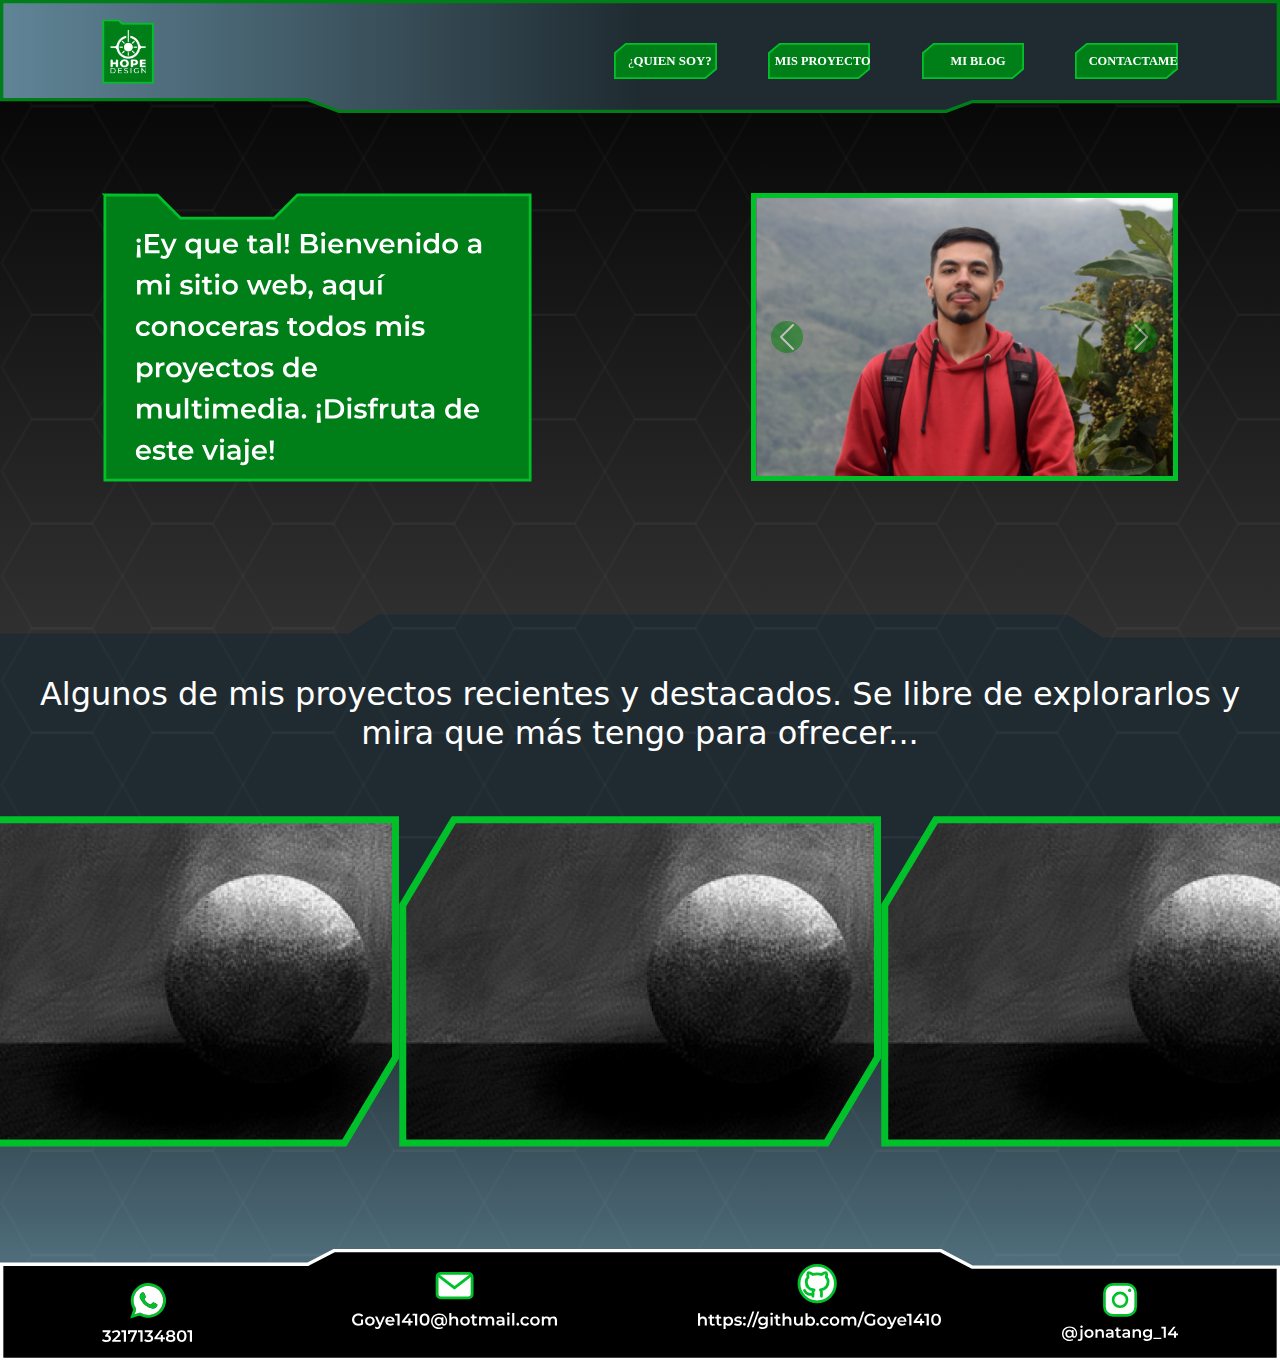
<file: index.html>
<!doctype html>
<html lang="es">
  <head>
    <link
    rel="stylesheet"
    href="https://cdnjs.cloudflare.com/ajax/libs/animate.css/4.1.1/animate.min.css"/>
    <link rel="preconnect" href="https://fonts.googleapis.com">
<link rel="preconnect" href="https://fonts.gstatic.com" crossorigin>
<link href="https://fonts.googleapis.com/css2?family=Montserrat:ital,wght@0,100..900;1,100..900&display=swap" rel="stylesheet">
    <meta charset="utf-8">
    <meta name="viewport" content="width=device-width, initial-scale=1">
    <title>JonatanGomez-Productor-Multimedia</title>
    <link href="https://cdn.jsdelivr.net/npm/bootstrap@5.3.3/dist/css/bootstrap.min.css" rel="stylesheet" integrity="sha384-QWTKZyjpPEjISv5WaRU9OFeRpok6YctnYmDr5pNlyT2bRjXh0JMhjY6hW+ALEwIH" crossorigin="anonymous">
    <link rel="stylesheet" href="estilos.css">
  </head>
  <body>
  <div class="col-12 barraNav">

    <img class="barraNavVCelu" src="Imagenes/SVG/CabezeraCelu.svg" alt="">
   
      <img class="barraNavV" src="Imagenes/SVG/Cabezera.svg" alt="">

   

      <a href="#"><img class="animate__heartBeat barraNavBotonLogo" src="Imagenes/BotonLogo.png" alt=""> </a>
     <a href="#"> <img class="animate__heartBeat barraNavBotonContactame" src="Imagenes/SVG/BotonContactame.svg" alt=""></a>
      <a href="#"> <img class="animate__heartBeat barraNavBotonMiBlog" src="Imagenes/SVG/BotonMiBlog.svg" alt=""> </a>
      <a href="#"><img class="animate__heartBeat barraNavBotonMisProyectos" src="Imagenes/SVG/BotonMisProyectos.svg" alt=""></a>
     <a href="#piedepagina"><img class="animate__heartBeat barraNavBotonQuienSoy" src="Imagenes/SVG/BotonQuienSoy.svg" alt=""> </a>
   
   
     <!-- <div class="menu-container"> -->
      <input type="checkbox" id="menu-toggle" class="menu-toggle">
      <label for="menu-toggle">
          <img class="barraNavBotonMenuHamburguesa" src="Imagenes/SVG/BotonMenuHamburguesa.svg" alt="Menú">
      </label>
      <nav class="menu">
          <ul>
              <li><a href="#"><img class="iconoquiensoy" src="Imagenes/SVG/IconoQuienSoy.svg"></a></li>
              <li><a href="#"><img class="iconomisproyectos" src="Imagenes/SVG/IconoMisProyectos.svg"></a></li>
              <li><a href="#"><img class="iconomiblog" src="Imagenes/SVG/IconoMiBlog.svg"></a></li>
              <li><a href="#"><img class="iconomiblog" src="Imagenes/SVG/IconoContactame.svg"></a></li>
            </ul>
      </nav>
<!--   </div> -->

    </div>  

    <img class="col-12 col-sm-12 col-md-5 col-lg-5 col-xl-5 col-xxl-5 animate__swing TextoBienvenida" alt="" src="Imagenes/SVG/Recurso 4.svg"/>


    <div id="carouselExample" class="col-12 col-sm-12 col-md-4 col-lg-4 col-xl-4 col-xxl-4 carousel slide">
      <div class="carousel-inner">
        <div class="carousel-item active">
          <img src="Imagenes/Carrusel1.png" class="d-block w-100" alt="...">
        </div>
        <div class="carousel-item">
          <img src="Imagenes/Carrusel2.png" class="d-block w-100" alt="...">
        </div>
        <div class="carousel-item">
          <img src="Imagenes/Carrusel3.JPG" class="d-block w-100" alt="...">
        </div>

      </div>
      <button class="carousel-control-prev" type="button" data-bs-target="#carouselExample" data-bs-slide="prev">
        <span class="carousel-control-prev-icon" aria-hidden="true"></span>
        <span class="visually-hidden">Previous</span>
      </button>
      <button class="carousel-control-next" type="button" data-bs-target="#carouselExample" data-bs-slide="next">
        <span class="carousel-control-next-icon" aria-hidden="true"></span>
        <span class="visually-hidden">Next</span>
      </button>
    </div>

    <div class="textos2">
      <a href="#" class="no-underline"><h2 class="text-center">Algunos de mis proyectos recientes y destacados. Se libre de explorarlos y mira que más tengo para ofrecer...</h2></a>
    </div>

<div class="imagenes">
      <img class="animate__pulse imagenHome1" src="Imagenes/ImagenHome1.png" alt="">

      <img class="animate__pulse imagenHome2" src="Imagenes/ImagenHome1.png" alt="">

      <img class="animate__pulse imagenHome3" src="Imagenes/ImagenHome1.png" alt="">

    </div>
<footer>
    <div class="footer" id="piedepagina">

      <img class="piedepaginaCelu" src="Imagenes/SVG/FooterCelu.svg" alt="">
    <img class="piedepagina" src="Imagenes/SVG/Footer.svg" alt="">

    <a href="https://wa.link/3exvsa" target="_blank"><img class="botonFooterWhatsappCelu" src="Imagenes/SVG/BotonWhatsappCelu.svg" alt=""></a>
    <a href="https://wa.link/3exvsa" target="_blank"><img class="botonFooterWhatsapp" src="Imagenes/SVG/BotonWhatsapp.svg" alt=""></a>

    <a href="https://outlook.live.com/mail/0/?cobrandid=ab0455a0-8d03-46b9-b18b-df2f57b9e44c" target="_blank"><img class="col-10 botonFooterCorreoCelu" src="Imagenes/SVG/BotonCorreoCelu.svg" alt=""></a>
    <a href="https://outlook.live.com/mail/0/?cobrandid=ab0455a0-8d03-46b9-b18b-df2f57b9e44c" target="_blank"><img class="col-10 botonFooterCorreo" src="Imagenes/SVG/BotonCorreo.svg" alt=""></a>

    <a href="https://github.com/Goye1410" target="_blank"> <img class="botonFooterGitHubCelu" src="Imagenes/SVG/BotonGitHubCelu.svg" alt=""></a>
    <a href="https://github.com/Goye1410" target="_blank"> <img class="botonFooterGitHub" src="Imagenes/SVG/BotonGitHub.svg" alt=""></a>

    <a href="https://www.instagram.com/jonatang_14/?hl=es-la" target="_blank"> <img class="botonFooterInstagramCelu" src="Imagenes/SVG/BotonInstagramCelu.svg" alt=""></a>
    <a href="https://www.instagram.com/jonatang_14/?hl=es-la" target="_blank"> <img class="botonFooterInstagram" src="Imagenes/SVG/BotonInstagram.svg" alt=""></a>
    </div>
    <script src="https://cdn.jsdelivr.net/npm/bootstrap@5.3.3/dist/js/bootstrap.bundle.min.js" integrity="sha384-YvpcrYf0tY3lHB60NNkmXc5s9fDVZLESaAA55NDzOxhy9GkcIdslK1eN7N6jIeHz" crossorigin="anonymous"></script>
  </footer>
  </body>
</html>
</file>
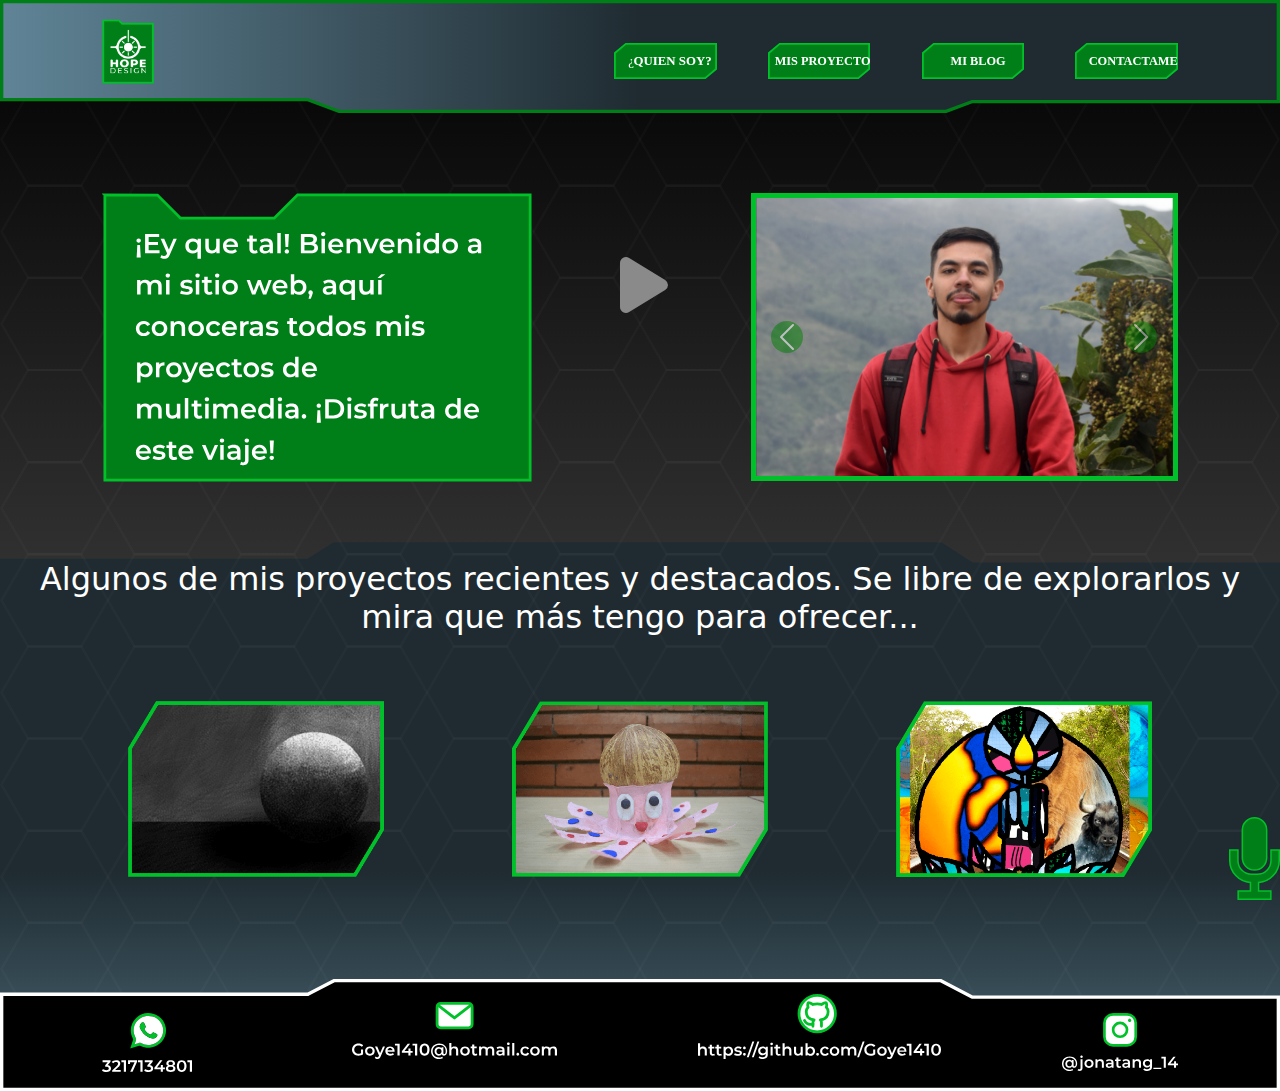
<file: Portafolio-Jonatan-Gomez-main/index.html>
<!doctype html>
<html lang="es">
  <head>
    <link rel="shortcut icon" href="Imagenes/SVG/Logopestaña.svg" />
    <link
    rel="stylesheet"
    href="https://cdnjs.cloudflare.com/ajax/libs/animate.css/4.1.1/animate.min.css"/>
    <link rel="preconnect" href="https://fonts.googleapis.com">
<link rel="preconnect" href="https://fonts.gstatic.com" crossorigin>
<link href="https://fonts.googleapis.com/css2?family=Montserrat:ital,wght@0,100..900;1,100..900&display=swap" rel="stylesheet">
    <meta charset="utf-8">
    <meta name="viewport" content="width=device-width, initial-scale=1">
    <title>JonatanGomez-Productor-Multimedia</title>
    <link href="https://cdn.jsdelivr.net/npm/bootstrap@5.3.3/dist/css/bootstrap.min.css" rel="stylesheet" integrity="sha384-QWTKZyjpPEjISv5WaRU9OFeRpok6YctnYmDr5pNlyT2bRjXh0JMhjY6hW+ALEwIH" crossorigin="anonymous">
    <link rel="stylesheet" href="estilos.css">  
    <link rel="stylesheet" href="https://cdnjs.cloudflare.com/ajax/libs/font-awesome/6.0.0-beta3/css/all.min.css"> 
  </head>
  <body>
  <div class="col-12 barraNav">

    <img class="barraNavVCelu" src="Imagenes/SVG/CabezeraCelu.svg" alt="">
   
      <img class="barraNavV" src="Imagenes/SVG/Cabezera.svg" alt="">

   

      <a href="#"><img class="animate__heartBeat barraNavBotonLogo" src="Imagenes/BotonLogo.png" alt=""> </a>
     <a href="contactame.html"> <img class="animate__heartBeat barraNavBotonContactame" src="Imagenes/SVG/BotonContactame.svg" alt=""></a>
      <a href="miblog.html"> <img class="animate__heartBeat barraNavBotonMiBlog" src="Imagenes/SVG/BotonMiBlog.svg" alt=""> </a>
      <a href="misproyectos.html"><img class="animate__heartBeat barraNavBotonMisProyectos" src="Imagenes/SVG/BotonMisProyectos.svg" alt=""></a>
     <a href="quiensoy.html"><img class="animate__heartBeat barraNavBotonQuienSoy" src="Imagenes/SVG/BotonQuienSoy.svg" alt=""> </a>
   
   
  
      <input type="checkbox" id="menu-toggle" class="menu-toggle">
      <label for="menu-toggle">
          <img class="barraNavBotonMenuHamburguesa" src="Imagenes/SVG/BotonMenuHamburguesa.svg" alt="Menú">
      </label>
      <nav class="menu">
          <ul>
              <li><a href="quiensoy.html"><img class="iconoquiensoy" src="Imagenes/SVG/IconoQuienSoy.svg"></a></li>
              <li><a href="misproyectos.html"><img class="iconomisproyectos" src="Imagenes/SVG/IconoMisProyectos.svg"></a></li>
              <li><a href="miblog.html"><img class="iconomiblog" src="Imagenes/SVG/IconoMiBlog.svg"></a></li>
              <li><a href="contactame.html"><img class="iconocontactame" src="Imagenes/SVG/IconoContactame.svg"></a></li>
            </ul>
      </nav>



    </div>  
    <img class="col-12 col-sm-5 col-md-5 col-lg-5 col-xl-5 col-xxl-5 animate__swing TextoBienvenida" alt="" src="Imagenes/SVG/Recurso 4.svg"/>

    
    <div class="audiocel">
      <i id="iconreproducircel" onclick="toggleAudiocel()" class="fas fa-play icon"></i>
      <i id="iconreiniciarcel" onclick="reiniciarAudiocel()" class="fas fa-redo icon" style="display: none;"></i>
    </div>

    <div id="carouselExample" class="col-12 col-sm-4 col-md-4 col-lg-4 col-xl-4 col-xxl-4 carousel slide">
      <div class="carousel-inner">
        <div class="carousel-item active">
          <img src="Imagenes/Carrusel1.png" class="d-block w-100" alt="...">
        </div>
        <div class="carousel-item">
          <img src="Imagenes/Carrusel2.png" class="d-block w-100" alt="...">
        </div>
        <div class="carousel-item">
          <img src="Imagenes/Carrusel3.JPG" class="d-block w-100" alt="...">
        </div>

      </div>
      <button class="carousel-control-prev" type="button" data-bs-target="#carouselExample" data-bs-slide="prev">
        <span class="carousel-control-prev-icon" aria-hidden="true"></span>
        <span class="visually-hidden">Previous</span>
      </button>
      <button class="carousel-control-next" type="button" data-bs-target="#carouselExample" data-bs-slide="next">
        <span class="carousel-control-next-icon" aria-hidden="true"></span>
        <span class="visually-hidden">Next</span>
      </button>
    </div>


    <div class="audio">
      <i id="iconreproducir" onclick="toggleAudio()" class="fas fa-play icon"></i>
      <i id="iconreiniciar" onclick="reiniciarAudio()" class="fas fa-redo icon" style="display: none;"></i>
    </div>
    <audio id="audioElement" src="Imagenes/WhatsApp Audio 2024-08-05 at 3.56.29 PM.mpeg"></audio>
    <audio id="audioElementcel" src="Imagenes/WhatsApp Audio 2024-08-05 at 3.56.29 PM.mpeg"></audio>
    


    <div class="textos2">
      <a href="#" class="no-underline"><h2 class="text-center">Algunos de mis proyectos recientes y destacados. Se libre de explorarlos y mira que más tengo para ofrecer...</h2></a>
    </div>

<div class="imagenes">
  <img id="openModal1" class="animate__pulse imagenHome" src="Imagenes/ImagenHome1.png" alt="">
  <img id="openModal2" class="animate__pulse imagenHome" src="Imagenes/ImagenHome2.png" alt="">
  <img id="openModal3" class="animate__pulse imagenHome" src="Imagenes/ImagenHome3.png" alt="">
  <!-- Agrega más imágenes según sea necesario -->

  <div id="myModal1" class="modal">
      <div class="modal-content">
          <span class="close" data-modal="1">&times;</span>
          <div id="carouselExample1" class="carousel slide">
              <div class="carousel-inner">
                <div class="carousel-item active">
                  <img src="Imagenes/GaleriaCarrusel1.png" class="d-block w-100" alt="...">
                </div>
                <div class="carousel-item">
                  <img src="Imagenes/GaleriaCarrusel2.JPG" class="d-block w-100" alt="...">
                </div>
                <div class="carousel-item">
                  <img src="Imagenes/GaleriaCarrusel3.png" class="d-block w-100" alt="...">
                </div>
              </div>
            </div> 
              <button class="carousel-control-prev" type="button" data-bs-target="#carouselExample1" data-bs-slide="prev">
                <span class="carousel-control-prev-icon" aria-hidden="true"></span>
                <span class="visually-hidden">Previous</span>
              </button>
              <button class="carousel-control-next" type="button" data-bs-target="#carouselExample1" data-bs-slide="next">
                <span class="carousel-control-next-icon" aria-hidden="true"></span>
                <span class="visually-hidden">Next</span>
              </button>
            </div>
      </div>


  <div id="myModal2" class="modal">
      <div class="modal-content">
          <span class="close" data-modal="2">&times;</span>
          <div id="carouselExample2" class="carousel slide">
              <div class="carousel-inner">
                <div class="carousel-item active">
                  <img src="Imagenes/GaleriaCarrusel2.JPG" class="d-block w-100" alt="...">
                </div>
                <div class="carousel-item">
                  <img src="Imagenes/GaleriaCarrusel3.png" class="d-block w-100" alt="...">
                </div>
                <div class="carousel-item">
                  <img src="Imagenes/GaleriaCarrusel1.png" class="d-block w-100" alt="...">
                </div>
              </div>
            </div>
              <button class="carousel-control-prev" type="button" data-bs-target="#carouselExample2" data-bs-slide="prev">
                <span class="carousel-control-prev-icon" aria-hidden="true"></span>
                <span class="visually-hidden">Previous</span>
              </button>
              <button class="carousel-control-next" type="button" data-bs-target="#carouselExample2" data-bs-slide="next">
                <span class="carousel-control-next-icon" aria-hidden="true"></span>
                <span class="visually-hidden">Next</span>
              </button>
            </div>
      </div>


  <div id="myModal3" class="modal">
      <div class="modal-content">
          <span class="close" data-modal="3">&times;</span>
          <div id="carouselExample3" class="carousel slide">
              <div class="carousel-inner">
                <div class="carousel-item active">
                  <img src="Imagenes/GaleriaCarrusel3.png" class="d-block w-100" alt="...">
                </div>
                <div class="carousel-item">
                  <img src="Imagenes/GaleriaCarrusel1.png" class="d-block w-100" alt="...">
                </div>
                <div class="carousel-item">
                  <img src="Imagenes/GaleriaCarrusel2.JPG" class="d-block w-100" alt="...">
                </div>
              </div>
            </div>
              <button class="carousel-control-prev" type="button" data-bs-target="#carouselExample3" data-bs-slide="prev">
                <span class="carousel-control-prev-icon" aria-hidden="true"></span>
                <span class="visually-hidden">Previous</span>
              </button>
              <button class="carousel-control-next" type="button" data-bs-target="#carouselExample3" data-bs-slide="next">
                <span class="carousel-control-next-icon" aria-hidden="true"></span>
                <span class="visually-hidden">Next</span>
              </button>
            </div>
      </div>
</div>

     
<!-- <div class="controlvoz">
<h1>Control de Voz para Abrir Páginas</h1>
</div> -->
<!-- <button id="start-recognition" class="botonvoz">Iniciar Reconocimiento de Voz</button> -->
<div class="botonvoz">
<img id="start-recognition" class="botonvozverde" src="Imagenes/SVG/iconomicrofono_1.svg" alt="">
</div>
<!-- <div class="mensaje">
<p id="status">Di un comando para abrir una página.</p>
</div> -->




<footer>
    <div class="footer" id="piedepagina">

      <img class="piedepaginaCelu" src="Imagenes/SVG/FooterCelu.svg" alt="">
    <img class="piedepagina" src="Imagenes/SVG/Footer.svg" alt="">

    <a href="https://wa.link/3exvsa" target="_blank"><img class="animate__heartBeat botonFooterWhatsappCelu" src="Imagenes/SVG/BotonWhatsappCelu.svg" alt=""></a>
    <a href="https://wa.link/3exvsa" target="_blank"><img class="animate__heartBeat botonFooterWhatsapp" src="Imagenes/SVG/BotonWhatsapp.svg" alt=""></a>

    <a href="https://outlook.live.com/mail/0/?cobrandid=ab0455a0-8d03-46b9-b18b-df2f57b9e44c" target="_blank"><img class="col-10 animate__heartBeat botonFooterCorreoCelu" src="Imagenes/SVG/BotonCorreoCelu.svg" alt=""></a>
    <a href="https://outlook.live.com/mail/0/?cobrandid=ab0455a0-8d03-46b9-b18b-df2f57b9e44c" target="_blank"><img class="col-10 animate__heartBeat botonFooterCorreo" src="Imagenes/SVG/BotonCorreo.svg" alt=""></a>

    <a href="https://github.com/Goye1410" target="_blank"> <img class="animate__heartBeat botonFooterGitHubCelu" src="Imagenes/SVG/BotonGitHubCelu.svg" alt=""></a>
    <a href="https://github.com/Goye1410" target="_blank"> <img class="animate__heartBeat botonFooterGitHub" src="Imagenes/SVG/BotonGitHub.svg" alt=""></a>

    <a href="https://www.instagram.com/jonatang_14/?hl=es-la" target="_blank"> <img class="animate__heartBeat botonFooterInstagramCelu" src="Imagenes/SVG/BotonInstagramCelu.svg" alt=""></a>
    <a href="https://www.instagram.com/jonatang_14/?hl=es-la" target="_blank"> <img class="animate__heartBeat botonFooterInstagram" src="Imagenes/SVG/BotonInstagram.svg" alt=""></a>
    </div>
    <script src="https://cdn.jsdelivr.net/npm/bootstrap@5.3.3/dist/js/bootstrap.bundle.min.js" integrity="sha384-YvpcrYf0tY3lHB60NNkmXc5s9fDVZLESaAA55NDzOxhy9GkcIdslK1eN7N6jIeHz" crossorigin="anonymous"></script>
  </footer>
 
  </body>
</html>


<script>

/*   comandos de voz */

  document.getElementById('start-recognition').addEventListener('click', () => {
const recognition = new (window.SpeechRecognition || window.webkitSpeechRecognition)();
recognition.lang = 'es-ES';
recognition.interimResults = false;
recognition.maxAlternatives = 1;

recognition.onresult = (event) => {
  const command = event.results[0][0].transcript.toLowerCase();
  const status = document.getElementById('status');

  if (command.includes('soy')) {
    window.location.href = 'quiensoy.html';
    status.textContent = 'Abriendo quien soy';
} else if (command.includes('proyectos')) {
    window.location.href = 'misproyectos.html';
    status.textContent = 'Abriendo mis proyectos';
} 
else if (command.includes('blog')) {
    window.location.href = 'miblog.html';
    status.textContent = 'Abriendo mi blog';
} 
else if (command.includes('contactame')) {
    window.location.href = 'contactame.html';
    status.textContent = 'Abriendo contactame';
} 
else if (command.includes('contactar')) {
    window.location.href = 'contactame.html';
    status.textContent = 'Abriendo contactame';
} 
else if (command.includes('contacto')) {
    window.location.href = 'contactame.html';
    status.textContent = 'Abriendo contactame';
} 
else {
    status.textContent = 'Comando no reconocido';
}

};

recognition.onerror = (event) => {
  console.error('Error en el reconocimiento de voz:', event.error);
};

recognition.start();
});


/* audio */


let isAudioPlayed = false;

function toggleAudio() {
  const audio = document.getElementById('audioElement');
  const iconReproducir = document.getElementById('iconreproducir');
  const iconReiniciar = document.getElementById('iconreiniciar');
  
  if (audio.paused) {
      audio.play();
      iconReproducir.classList.remove('fa-play');
      iconReproducir.classList.add('fa-pause');

      // Mostrar el icono de reinicio si el audio se reproduce por primera vez
      if (!isAudioPlayed) {
          iconReiniciar.style.display = 'inline-block';
          isAudioPlayed = true;
      }
  } else {
      audio.pause();
      iconReproducir.classList.remove('fa-pause');
      iconReproducir.classList.add('fa-play');
  }
}

function reiniciarAudio() {
  const audio = document.getElementById('audioElement');
  const iconReproducir = document.getElementById('iconreproducir');

  audio.currentTime = 0; // Reinicia el audio desde el principio
  audio.play(); // Reproduce el audio automáticamente después de reiniciarlo
  iconReproducir.classList.remove('fa-play');
  iconReproducir.classList.add('fa-pause');
}


let isAudioPlayedCel = false;

function toggleAudiocel() {
  const audioCel = document.getElementById('audioElementcel');
  const iconReproducirCel = document.getElementById('iconreproducircel');
  const iconReiniciarCel = document.getElementById('iconreiniciarcel');
  
  if (audioCel.paused) {
      audioCel.play();
      iconReproducirCel.classList.remove('fa-play');
      iconReproducirCel.classList.add('fa-pause');

      // Mostrar el icono de reinicio si el audio se reproduce por primera vez
      if (!isAudioPlayedCel) {
          iconReiniciarCel.style.display = 'inline-block';
          isAudioPlayedCel = true;
      }
  } else {
      audioCel.pause();
      iconReproducirCel.classList.remove('fa-pause');
      iconReproducirCel.classList.add('fa-play');
  }
}

function reiniciarAudiocel() {
  const audioCel = document.getElementById('audioElementcel');
  const iconReproducirCel = document.getElementById('iconreproducircel');

  audioCel.currentTime = 0; // Reinicia el audio desde el principio
  audioCel.play(); // Reproduce el audio automáticamente después de reiniciarlo
  iconReproducirCel.classList.remove('fa-play');
  iconReproducirCel.classList.add('fa-pause');
}


/* modales */

function setupModals() {
        const modals = document.querySelectorAll('.modal');
        const openButtons = document.querySelectorAll('.imagenHome');
        const closeButtons = document.querySelectorAll('.close');

        openButtons.forEach((btn, index) => {
            btn.addEventListener('click', () => {
                modals[index].style.display = 'flex';
            });
        });

        closeButtons.forEach((btn, index) => {
            btn.addEventListener('click', () => {
                modals[index].style.display = 'none';
            });
        });

        window.addEventListener('click', (event) => {
            modals.forEach((modal) => {
                if (event.target == modal) {
                    modal.style.display = 'none';
                }
            });
        });
    }

    setupModals();



</script>
</file>
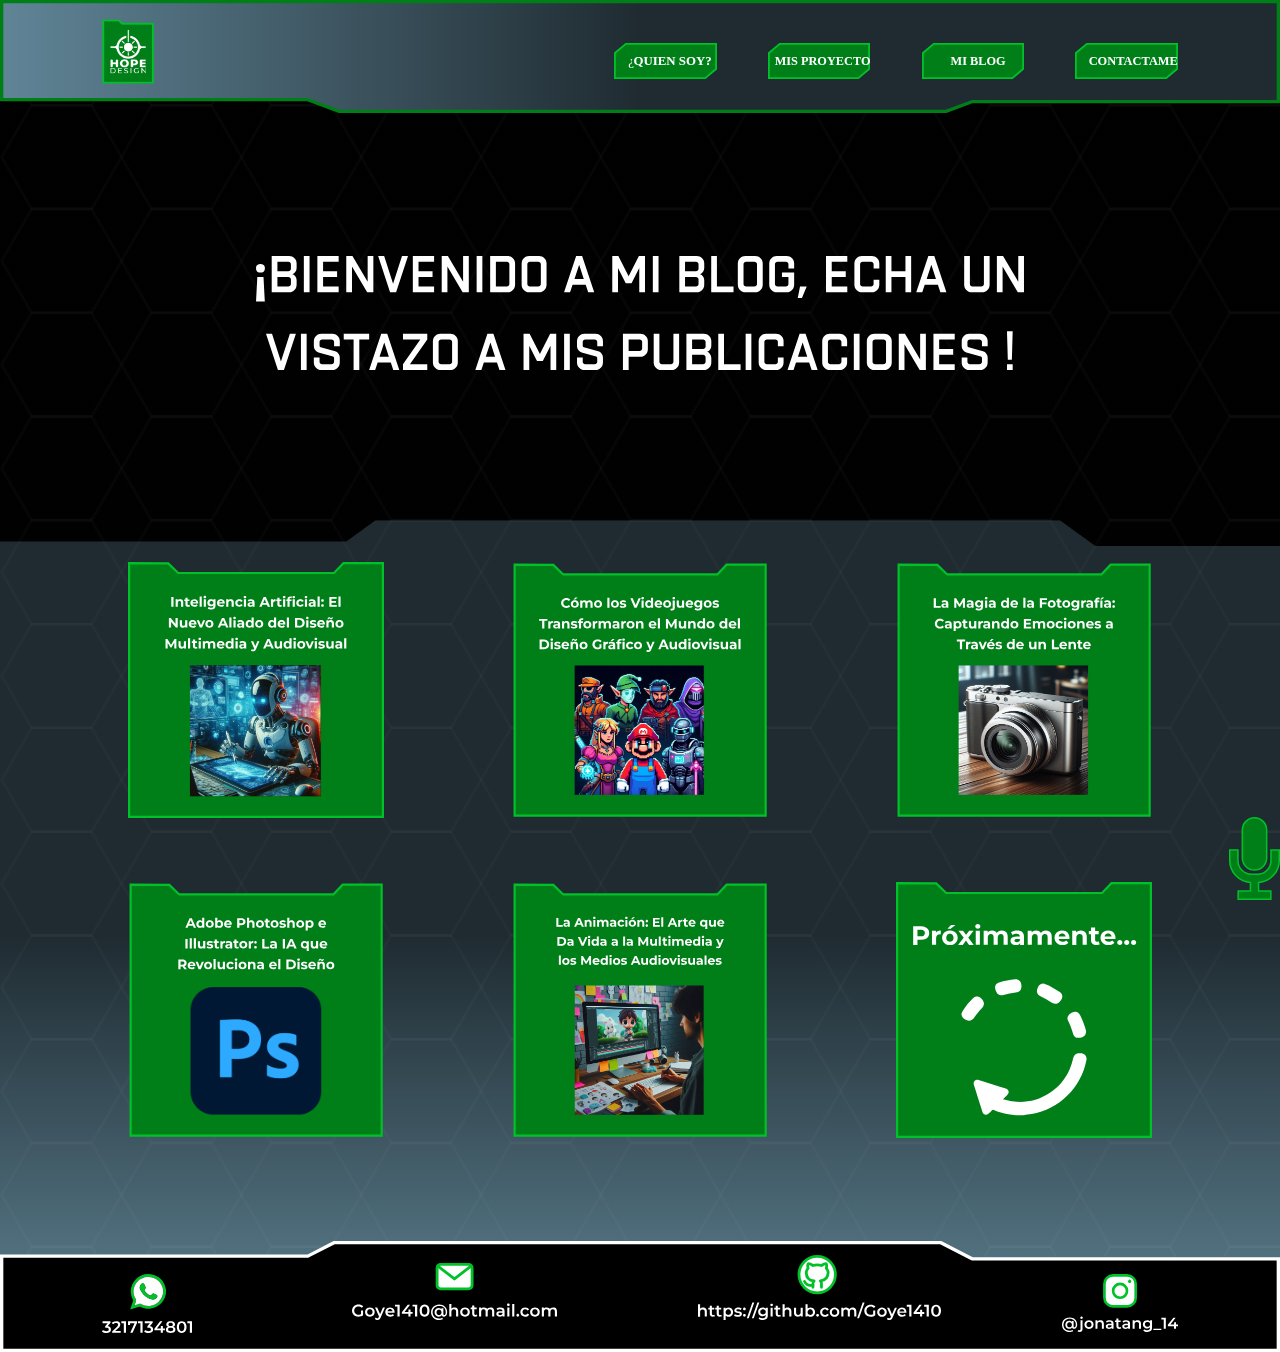
<file: miblog.html>
<!doctype html>
<html lang="es">
  <head>
    <link rel="shortcut icon" href="Imagenes/SVG/Logopestaña.svg" />
    <link
    rel="stylesheet"
    href="https://cdnjs.cloudflare.com/ajax/libs/animate.css/4.1.1/animate.min.css"/>
    <link rel="preconnect" href="https://fonts.googleapis.com">
<link rel="preconnect" href="https://fonts.gstatic.com" crossorigin>
<link href="https://fonts.googleapis.com/css2?family=Montserrat:ital,wght@0,100..900;1,100..900&display=swap" rel="stylesheet">
    <meta charset="utf-8">
    <meta name="viewport" content="width=device-width, initial-scale=1">
    <title>Mi Blog</title>
    <link href="https://cdn.jsdelivr.net/npm/bootstrap@5.3.3/dist/css/bootstrap.min.css" rel="stylesheet" integrity="sha384-QWTKZyjpPEjISv5WaRU9OFeRpok6YctnYmDr5pNlyT2bRjXh0JMhjY6hW+ALEwIH" crossorigin="anonymous">
    <link rel="stylesheet" href="estilos.css">    
  </head>
  <body id="fondo2">
    <div class="col-12 barraNav">

        <img class="barraNavVCelu" src="Imagenes/SVG/CabezeraCelu.svg" alt="">
       
          <img class="barraNavV" src="Imagenes/SVG/Cabezera.svg" alt="">
    
       
    
          <a href="index.html"><img class="animate__heartBeat barraNavBotonLogo" src="Imagenes/BotonLogo.png" alt=""> </a>
    
         <a href="contactame.html"> <img class="animate__heartBeat barraNavBotonContactame" src="Imagenes/SVG/BotonContactame.svg" alt=""></a>
          <a href="#"> <img class="animate__heartBeat barraNavBotonMiBlog" src="Imagenes/SVG/BotonMiBlog.svg" alt=""> </a>
          <a href="misproyectos.html"><img class="animate__heartBeat barraNavBotonMisProyectos" src="Imagenes/SVG/BotonMisProyectos.svg" alt=""></a>
          <a href="quiensoy.html"><img class="animate__heartBeat barraNavBotonQuienSoy" src="Imagenes/SVG/BotonQuienSoy.svg" alt=""> </a>
       
       
    
          <input type="checkbox" id="menu-toggle" class="menu-toggle">
          <label for="menu-toggle">
              <img class="barraNavBotonMenuHamburguesa" src="Imagenes/SVG/BotonMenuHamburguesa.svg" alt="Menú">
          </label>
          <nav class="menu">
              <ul>
                  <li><a href="quiensoy.html"><img class="iconoquiensoy" src="Imagenes/SVG/IconoQuienSoy.svg"></a></li>
                  <li><a href="misproyectos.html"><img class="iconomisproyectos" src="Imagenes/SVG/IconoMisProyectos.svg"></a></li>
                  <li><a href="#"><img class="iconomiblog" src="Imagenes/SVG/IconoMiBlog.svg"></a></li>
                  <li><a href="contactame.html"><img class="iconocontactame" src="Imagenes/SVG/IconoContactame.svg"></a></li>
                </ul>
          </nav>
        </div>  
<div class="tituloconocemitrabajo">
        <img class="col-12 col-sm-12 col-md-12 col-lg-12 col-xl-12 col-xxl-12 bienvenidoblog" alt="" src="Imagenes/SVG/bienvenidoblog.svg"/>
    </div>
<div class="proyectos">
    <div class="imagenesproyectos">
        <img id="openModal1" class="animate__pulse imagenHome" src="Imagenes/SVG/Blog1.svg" alt="">
        <img id="openModal2" class="animate__pulse imagenHome" src="Imagenes/SVG/Blog2.svg" alt="">
        <img id="openModal3" class="animate__pulse imagenHome" src="Imagenes/SVG/Blog3.svg" alt="">
    </div>

    <div class="imagenesproyectos2">
        <img id="openModal4" class="animate__pulse imagenHome" src="Imagenes/SVG/Blog4.svg" alt="">
        <img id="openModal5" class="animate__pulse imagenHome" src="Imagenes/SVG/Blog5.svg" alt="">
        <img id="openModal6" class="animate__pulse imagenHome" src="Imagenes/SVG/Blogproximo.svg" alt="">
    </div>


    <div id="myModal1" class="modal">
        <div class="modal-content">
            <span class="close" data-modal="1">&times;</span>
            <div id="carouselExample11" class="carousel slide">
                <div class="carousel-inner">
                  <div class="carousel-item active">
                    <img src="Imagenes/SVG/Blogcompleto1.svg" class="d-block w-100" alt="...">
                  </div>
                  <div class="carousel-item">
                    <img src="Imagenes/SVG/Blogcompleto2.svg" class="d-block w-100" alt="...">
                  </div>
                  <div class="carousel-item">
                    <img src="Imagenes/SVG/Blogcompleto3.svg" class="d-block w-100" alt="...">
                  </div>
                  <div class="carousel-item">
                    <img src="Imagenes/SVG/Blogcompleto4.svg" class="d-block w-100" alt="...">
                  </div>
                  <div class="carousel-item">
                    <img src="Imagenes/SVG/Blogcompleto5.svg" class="d-block w-100" alt="...">
                  </div>
                </div>
            </div>
                <button class="carousel-control-prev" type="button" data-bs-target="#carouselExample11" data-bs-slide="prev">
                  <span class="carousel-control-prev-icon prev1" aria-hidden="true"></span>
                  <span class="visually-hidden">Previous</span>
                </button>
                <button class="carousel-control-next" type="button" data-bs-target="#carouselExample11" data-bs-slide="next">
                  <span class="carousel-control-next-icon next1" aria-hidden="true"></span>
                  <span class="visually-hidden">Next</span>
                </button>
              </div>
        </div>


    <div id="myModal2" class="modal">
        <div class="modal-content">
            <span class="close" data-modal="2">&times;</span>
            <div id="carouselExample22" class="carousel slide">
                <div class="carousel-inner">
                  <div class="carousel-item active">
                    <img src="Imagenes/SVG/Blogcompleto2.svg" class="d-block w-100" alt="...">
                  </div>
                  <div class="carousel-item">
                    <img src="Imagenes/SVG/Blogcompleto3.svg" class="d-block w-100" alt="...">
                  </div>
                  <div class="carousel-item">
                    <img src="Imagenes/SVG/Blogcompleto4.svg" class="d-block w-100" alt="...">
                  </div>
                  <div class="carousel-item">
                    <img src="Imagenes/SVG/Blogcompleto5.svg" class="d-block w-100" alt="...">
                  </div>
                  <div class="carousel-item">
                    <img src="Imagenes/SVG/Blogcompleto1.svg" class="d-block w-100" alt="...">
                  </div>
                </div>
            </div>
                <button class="carousel-control-prev" type="button" data-bs-target="#carouselExample22" data-bs-slide="prev">
                  <span class="carousel-control-prev-icon prev1" aria-hidden="true"></span>
                  <span class="visually-hidden">Previous</span>
                </button>
                <button class="carousel-control-next" type="button" data-bs-target="#carouselExample22" data-bs-slide="next">
                  <span class="carousel-control-next-icon next1" aria-hidden="true"></span>
                  <span class="visually-hidden">Next</span>
                </button>
              </div>
        </div>


    <div id="myModal3" class="modal">
        <div class="modal-content">
            <span class="close" data-modal="3">&times;</span>
            <div id="carouselExample33" class="carousel slide">
                <div class="carousel-inner">
                 
                  <div class="carousel-item active">
                    <img src="Imagenes/SVG/Blogcompleto3.svg" class="d-block w-100" alt="...">
                  </div>
                  <div class="carousel-item">
                    <img src="Imagenes/SVG/Blogcompleto4.svg" class="d-block w-100" alt="...">
                  </div>
                  <div class="carousel-item">
                    <img src="Imagenes/SVG/Blogcompleto5.svg" class="d-block w-100" alt="...">
                  </div>
                  <div class="carousel-item">
                    <img src="Imagenes/SVG/Blogcompleto1.svg" class="d-block w-100" alt="...">
                  </div>
                  <div class="carousel-item">
                    <img src="Imagenes/SVG/Blogcompleto2.svg" class="d-block w-100" alt="...">
                  </div>
                </div>
                </div>
                <button class="carousel-control-prev" type="button" data-bs-target="#carouselExample33" data-bs-slide="prev">
                  <span class="carousel-control-prev-icon prev1" aria-hidden="true"></span>
                  <span class="visually-hidden">Previous</span>
                </button>
                <button class="carousel-control-next" type="button" data-bs-target="#carouselExample33" data-bs-slide="next">
                  <span class="carousel-control-next-icon next1" aria-hidden="true"></span>
                  <span class="visually-hidden">Next</span>
                </button>
              </div>
        </div>
    </div>

    <div id="myModal4" class="modal">
        <div class="modal-content">
            <span class="close" data-modal="4">&times;</span>
            <div id="carouselExample44" class="carousel slide">
                <div class="carousel-inner">
                 
                  <div class="carousel-item active">
                    <img src="Imagenes/SVG/Blogcompleto4.svg" class="d-block w-100" alt="...">
                  </div>
                  <div class="carousel-item">
                    <img src="Imagenes/SVG/Blogcompleto5.svg" class="d-block w-100" alt="...">
                  </div>
                  <div class="carousel-item">
                    <img src="Imagenes/SVG/Blogcompleto1.svg" class="d-block w-100" alt="...">
                  </div>
                  <div class="carousel-item">
                    <img src="Imagenes/SVG/Blogcompleto2.svg" class="d-block w-100" alt="...">
                  </div>
                  <div class="carousel-item">
                    <img src="Imagenes/SVG/Blogcompleto3.svg" class="d-block w-100" alt="...">
                  </div>
                </div>
                </div>
                <button class="carousel-control-prev" type="button" data-bs-target="#carouselExample44" data-bs-slide="prev">
                  <span class="carousel-control-prev-icon prev1" aria-hidden="true"></span>
                  <span class="visually-hidden">Previous</span>
                </button>
                <button class="carousel-control-next" type="button" data-bs-target="#carouselExample44" data-bs-slide="next">
                  <span class="carousel-control-next-icon next1" aria-hidden="true"></span>
                  <span class="visually-hidden">Next</span>
                </button>
              </div>
        </div>

        <div id="myModal5" class="modal">
            <div class="modal-content">
                <span class="close" data-modal="5">&times;</span>
                <div id="carouselExample55" class="carousel slide">
                    <div class="carousel-inner">
                      <div class="carousel-item active">
                        <img src="Imagenes/SVG/Blogcompleto5.svg" class="d-block w-100" alt="...">
                      </div>
                      <div class="carousel-item">
                        <img src="Imagenes/SVG/Blogcompleto1.svg" class="d-block w-100" alt="...">
                      </div>
                      <div class="carousel-item">
                        <img src="Imagenes/SVG/Blogcompleto2.svg" class="d-block w-100" alt="...">
                      </div>
                      <div class="carousel-item">
                        <img src="Imagenes/SVG/Blogcompleto3.svg" class="d-block w-100" alt="...">
                      </div>
                      <div class="carousel-item">
                        <img src="Imagenes/SVG/Blogcompleto4.svg" class="d-block w-100" alt="...">
                      </div>
                    </div>
                    </div>
                    <button class="carousel-control-prev" type="button" data-bs-target="#carouselExample55" data-bs-slide="prev">
                      <span class="carousel-control-prev-icon prev1" aria-hidden="true"></span>
                      <span class="visually-hidden">Previous</span>
                    </button>
                    <button class="carousel-control-next" type="button" data-bs-target="#carouselExample55" data-bs-slide="next">
                      <span class="carousel-control-next-icon next1" aria-hidden="true"></span>
                      <span class="visually-hidden">Next</span>
                    </button>
                  </div>
            </div>
    </div>

    <script>
        function setupModals() {
            const modals = document.querySelectorAll('.modal');
            const openButtons = document.querySelectorAll('.imagenHome');
            const closeButtons = document.querySelectorAll('.close');
    
            openButtons.forEach((btn, index) => {
                btn.addEventListener('click', () => {
                    modals[index].style.display = 'flex';
                });
            });
    
            closeButtons.forEach((btn, index) => {
                btn.addEventListener('click', () => {
                    modals[index].style.display = 'none';
                });
            });
    
            window.addEventListener('click', (event) => {
                modals.forEach((modal) => {
                    if (event.target == modal) {
                        modal.style.display = 'none';
                    }
                });
            });
        }
    
        setupModals();
      </script>
</div>
<footer>
    <div class="footer" id="piedepagina">

      <img class="piedepaginaCelu" src="Imagenes/SVG/FooterCelu.svg" alt="">
    <img class="piedepagina" src="Imagenes/SVG/Footer.svg" alt="">

    <a href="https://wa.link/3exvsa" target="_blank"><img class="animate__heartBeat botonFooterWhatsappCelu" src="Imagenes/SVG/BotonWhatsappCelu.svg" alt=""></a>
    <a href="https://wa.link/3exvsa" target="_blank"><img class="animate__heartBeat botonFooterWhatsapp" src="Imagenes/SVG/BotonWhatsapp.svg" alt=""></a>

    <a href="https://outlook.live.com/mail/0/?cobrandid=ab0455a0-8d03-46b9-b18b-df2f57b9e44c" target="_blank"><img class="col-10 animate__heartBeat botonFooterCorreoCelu" src="Imagenes/SVG/BotonCorreoCelu.svg" alt=""></a>
    <a href="https://outlook.live.com/mail/0/?cobrandid=ab0455a0-8d03-46b9-b18b-df2f57b9e44c" target="_blank"><img class="col-10 animate__heartBeat botonFooterCorreo" src="Imagenes/SVG/BotonCorreo.svg" alt=""></a>

    <a href="https://github.com/Goye1410" target="_blank"> <img class="animate__heartBeat botonFooterGitHubCelu" src="Imagenes/SVG/BotonGitHubCelu.svg" alt=""></a>
    <a href="https://github.com/Goye1410" target="_blank"> <img class="animate__heartBeat botonFooterGitHub" src="Imagenes/SVG/BotonGitHub.svg" alt=""></a>

    <a href="https://www.instagram.com/jonatang_14/?hl=es-la" target="_blank"> <img class="animate__heartBeat botonFooterInstagramCelu" src="Imagenes/SVG/BotonInstagramCelu.svg" alt=""></a>
    <a href="https://www.instagram.com/jonatang_14/?hl=es-la" target="_blank"> <img class="animate__heartBeat botonFooterInstagram" src="Imagenes/SVG/BotonInstagram.svg" alt=""></a>
    </div>
    <script src="https://cdn.jsdelivr.net/npm/bootstrap@5.3.3/dist/js/bootstrap.bundle.min.js" integrity="sha384-YvpcrYf0tY3lHB60NNkmXc5s9fDVZLESaAA55NDzOxhy9GkcIdslK1eN7N6jIeHz" crossorigin="anonymous"></script>
  </footer>
  <div class="botonvoz">
    <img id="start-recognition" class="botonvozverde" src="Imagenes/SVG/iconomicrofono_1.svg" alt="">
    </div>
  </body>
</html>

<script>
  /*   comandos de voz */
  
    document.getElementById('start-recognition').addEventListener('click', () => {
  const recognition = new (window.SpeechRecognition || window.webkitSpeechRecognition)();
  recognition.lang = 'es-ES';
  recognition.interimResults = false;
  recognition.maxAlternatives = 1;
  
  recognition.onresult = (event) => {
    const command = event.results[0][0].transcript.toLowerCase();
    const status = document.getElementById('status');
  
    if (command.includes('inicio')) {
    window.location.href = 'index.html';
    status.textContent = 'Abriendo inicio';
}
else if (command.includes('home')) {
    window.location.href = 'index.html';
    status.textContent = 'Abriendo home';
} 

else if (command.includes('proyectos')) {
    window.location.href = 'misproyectos.html';
    status.textContent = 'Abriendo proyectos';
} 
else if (command.includes('soy')) {
    window.location.href = 'quiensoy.html';
    status.textContent = 'Abriendo quien soy';
} 
else if (command.includes('contactame')) {
    window.location.href = 'contactame.html';
    status.textContent = 'Abriendo contactame';
} 
else if (command.includes('contactar')) {
    window.location.href = 'contactame.html';
    status.textContent = 'Abriendo contactame';
} 
else if (command.includes('contacto')) {
    window.location.href = 'contactame.html';
    status.textContent = 'Abriendo contactame';
} 
else {
    status.textContent = 'Comando no reconocido';
}
  
  };
  
  recognition.onerror = (event) => {
    console.error('Error en el reconocimiento de voz:', event.error);
  };
  
  recognition.start();
  });
  </script>
</file>
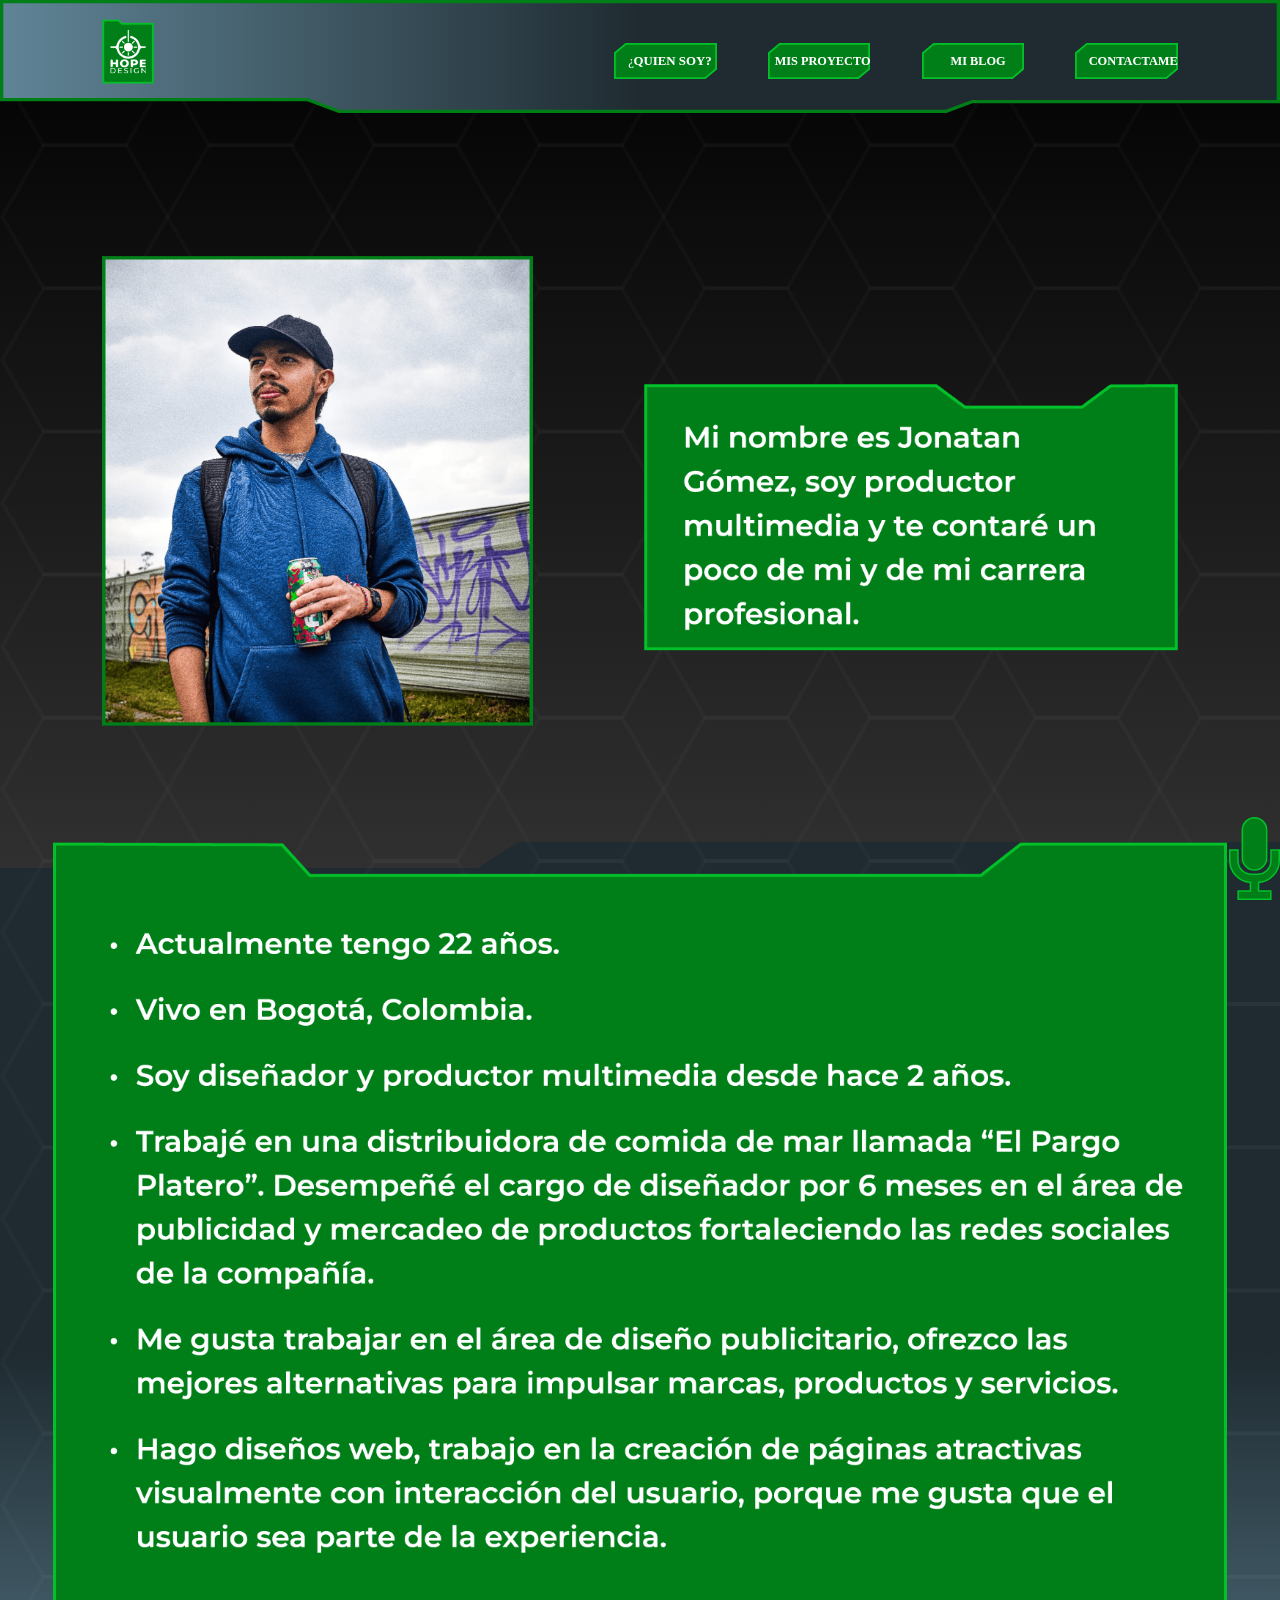
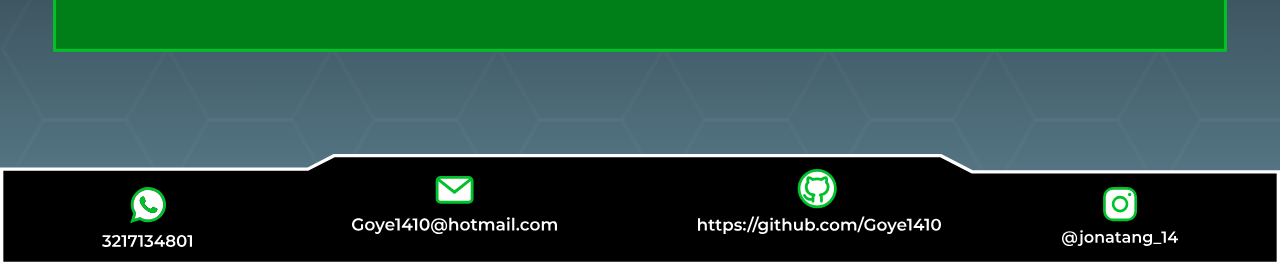
<file: quiensoy.html>
<!doctype html>
<html lang="es">
  <head>
    <link rel="shortcut icon" href="Imagenes/SVG/Logopestaña.svg" />
    <link
    rel="stylesheet"
    href="https://cdnjs.cloudflare.com/ajax/libs/animate.css/4.1.1/animate.min.css"/>
    <link rel="preconnect" href="https://fonts.googleapis.com">
<link rel="preconnect" href="https://fonts.gstatic.com" crossorigin>
<link href="https://fonts.googleapis.com/css2?family=Montserrat:ital,wght@0,100..900;1,100..900&display=swap" rel="stylesheet">
    <meta charset="utf-8">
    <meta name="viewport" content="width=device-width, initial-scale=1">
    <title>¿Quién soy?</title>
    <link href="https://cdn.jsdelivr.net/npm/bootstrap@5.3.3/dist/css/bootstrap.min.css" rel="stylesheet" integrity="sha384-QWTKZyjpPEjISv5WaRU9OFeRpok6YctnYmDr5pNlyT2bRjXh0JMhjY6hW+ALEwIH" crossorigin="anonymous">
    <link rel="stylesheet" href="estilos.css">    
  </head>
  <body>
  <div class="col-12 barraNav">

    <img class="barraNavVCelu" src="Imagenes/SVG/CabezeraCelu.svg" alt="">
   
      <img class="barraNavV" src="Imagenes/SVG/Cabezera.svg" alt="">

   

      <a href="index.html"><img class="animate__heartBeat barraNavBotonLogo" src="Imagenes/BotonLogo.png" alt=""> </a>

     <a href="contactame.html"> <img class="animate__heartBeat barraNavBotonContactame" src="Imagenes/SVG/BotonContactame.svg" alt=""></a>
      <a href="miblog.html"> <img class="animate__heartBeat barraNavBotonMiBlog" src="Imagenes/SVG/BotonMiBlog.svg" alt=""> </a>
      <a href="misproyectos.html"><img class="animate__heartBeat barraNavBotonMisProyectos" src="Imagenes/SVG/BotonMisProyectos.svg" alt=""></a>
      <a href="quiensoy.html"><img class="animate__heartBeat barraNavBotonQuienSoy" src="Imagenes/SVG/BotonQuienSoy.svg" alt=""> </a>
   
   

      <input type="checkbox" id="menu-toggle" class="menu-toggle">
      <label for="menu-toggle">
          <img class="barraNavBotonMenuHamburguesa" src="Imagenes/SVG/BotonMenuHamburguesa.svg" alt="Menú">
      </label>
      <nav class="menu">
          <ul>
              <li><a href="quiensoy.html"><img class="iconoquiensoy" src="Imagenes/SVG/IconoQuienSoy.svg"></a></li>
              <li><a href="misproyectos.html"><img class="iconomisproyectos" src="Imagenes/SVG/IconoMisProyectos.svg"></a></li>
              <li><a href="miblog.html"><img class="iconomiblog" src="Imagenes/SVG/IconoMiBlog.svg"></a></li>
              <li><a href="contactame.html"><img class="iconocontactame" src="Imagenes/SVG/IconoContactame.svg"></a></li>
            </ul>
      </nav>

  

    </div>  
 
    <img class="col-12 col-sm-5 col-md-5 col-lg-5 col-xl-5 col-xxl-5 animate__tada Fotomiaquiensoy" alt="" src="Imagenes/Fotomiaquiensoy.png"/>

    <img class="col-12 col-sm-5 col-md-5 col-lg-5 col-xl-5 col-xxl-5 animate__pulse Textoquiensoy" alt="" src="Imagenes/Textoquiensoy.png"/>
    
    <div class="col-12 col-sm-12 col-md-12 col-lg-12 col-xl-12 col-xxl-12 descripcion">
    <img class="col-12 col-sm-11 col-md-11 col-lg-11 col-xl-11 col-xxl-11 Textodescripcion" alt="" src="Imagenes/Textodescripcion.png"/>
</div>

  

<footer>
    <div class="footer" id="piedepagina">

      <img class="piedepaginaCelu" src="Imagenes/SVG/FooterCelu.svg" alt="">
    <img class="piedepagina" src="Imagenes/SVG/Footer.svg" alt="">

    <a href="https://wa.link/3exvsa" target="_blank"><img class="animate__heartBeat botonFooterWhatsappCelu" src="Imagenes/SVG/BotonWhatsappCelu.svg" alt=""></a>
    <a href="https://wa.link/3exvsa" target="_blank"><img class="animate__heartBeat botonFooterWhatsapp" src="Imagenes/SVG/BotonWhatsapp.svg" alt=""></a>

    <a href="https://outlook.live.com/mail/0/?cobrandid=ab0455a0-8d03-46b9-b18b-df2f57b9e44c" target="_blank"><img class="col-10 animate__heartBeat botonFooterCorreoCelu" src="Imagenes/SVG/BotonCorreoCelu.svg" alt=""></a>
    <a href="https://outlook.live.com/mail/0/?cobrandid=ab0455a0-8d03-46b9-b18b-df2f57b9e44c" target="_blank"><img class="col-10 animate__heartBeat botonFooterCorreo" src="Imagenes/SVG/BotonCorreo.svg" alt=""></a>

    <a href="https://github.com/Goye1410" target="_blank"> <img class="animate__heartBeat botonFooterGitHubCelu" src="Imagenes/SVG/BotonGitHubCelu.svg" alt=""></a>
    <a href="https://github.com/Goye1410" target="_blank"> <img class="animate__heartBeat botonFooterGitHub" src="Imagenes/SVG/BotonGitHub.svg" alt=""></a>

    <a href="https://www.instagram.com/jonatang_14/?hl=es-la" target="_blank"> <img class="animate__heartBeat botonFooterInstagramCelu" src="Imagenes/SVG/BotonInstagramCelu.svg" alt=""></a>
    <a href="https://www.instagram.com/jonatang_14/?hl=es-la" target="_blank"> <img class="animate__heartBeat botonFooterInstagram" src="Imagenes/SVG/BotonInstagram.svg" alt=""></a>
    </div>
    <script src="https://cdn.jsdelivr.net/npm/bootstrap@5.3.3/dist/js/bootstrap.bundle.min.js" integrity="sha384-YvpcrYf0tY3lHB60NNkmXc5s9fDVZLESaAA55NDzOxhy9GkcIdslK1eN7N6jIeHz" crossorigin="anonymous"></script>
  </footer>
  <div class="botonvoz">
    <img id="start-recognition" class="botonvozverde" src="Imagenes/SVG/iconomicrofono_1.svg" alt="">
    </div>
  </body>
</html>

<script>
/*   comandos de voz */

  document.getElementById('start-recognition').addEventListener('click', () => {
const recognition = new (window.SpeechRecognition || window.webkitSpeechRecognition)();
recognition.lang = 'es-ES';
recognition.interimResults = false;
recognition.maxAlternatives = 1;

recognition.onresult = (event) => {
  const command = event.results[0][0].transcript.toLowerCase();
  const status = document.getElementById('status');

  if (command.includes('inicio')) {
    window.location.href = 'index.html';
    status.textContent = 'Abriendo inicio';
}
else if (command.includes('home')) {
    window.location.href = 'index.html';
    status.textContent = 'Abriendo home';
} 

else if (command.includes('proyectos')) {
    window.location.href = 'misproyectos.html';
    status.textContent = 'Abriendo Página Dos';
} 
else if (command.includes('blog')) {
    window.location.href = 'miblog.html';
    status.textContent = 'Abriendo Página Dos';
} 
else if (command.includes('contactame')) {
    window.location.href = 'contactame.html';
    status.textContent = 'Abriendo contactame';
} 
else if (command.includes('contactar')) {
    window.location.href = 'contactame.html';
    status.textContent = 'Abriendo contactame';
} 
else if (command.includes('contacto')) {
    window.location.href = 'contactame.html';
    status.textContent = 'Abriendo contactame';
} 
else {
    status.textContent = 'Comando no reconocido';
}

};

recognition.onerror = (event) => {
  console.error('Error en el reconocimiento de voz:', event.error);
};

recognition.start();
});
</script>
</file>
<file: estilos.css>
*{
  box-sizing: border-box;
  list-style: none;
  text-decoration: none;
}

body{
  background-image: url("Imagenes/SVG/Fondo.svg");
  background-size: cover; /* Hace que la imagen ocupe todo el espacio disponible */
  background-repeat: no-repeat; /* Evita que la imagen se repita */
  height: auto; /* Asegura que el cuerpo del documento ocupe toda la altura de la ventana */
  margin: 0; /* Elimina el margen por defecto del body */
}

.controlvoz{
  display: flex;
  align-items: center;
  justify-content: center;
  margin-top: 7%;
  color: white;
}



.botonvozverde{
  position: fixed;
  right: 0;
  bottom: 0;
  width: 4%;
  z-index: 1000;
  cursor: pointer;
}
.mensaje{
  display: flex;
  align-items: center;
  justify-content: center;
}
#status{
  color: white;
  margin-top: 2%;
}

.montserrat{
font-family: "Montserrat", sans-serif;
font-optical-sizing: auto;
font-weight:200;
font-style: normal;
}

.audio{
  margin-top: -18%;
}

#iconreproducir{
  color: rgb(138, 138, 138);
 font-size: 5vw;
 justify-content: center;
 display: flex;
 z-index: 9;
 margin-left: 42%;
 cursor: pointer;
 padding-bottom: 4%;
 }




#iconreiniciar{
  color: rgb(138, 138, 138);
  font-size: 5vw;
  justify-content: center;
  display: flex;
  z-index: 9;
  margin-left: 48%;
  cursor: pointer;
}
.audiocel{
  margin-top: 10%;
}

#iconreproducircel{
color: rgb(138, 138, 138);
 font-size: 15vw;
 margin-left: 22%;
 cursor: pointer;
 padding-bottom: 4%;
 }


#iconreiniciarcel{
  color: rgb(138, 138, 138);
  font-size: 15vw;
  margin-left: 20%;
  cursor: pointer;
}


#audioElement {
  display: none;
}


.barraNav {
position: fixed;
/*    position: relative; */
  z-index: 1; 
}

.barraNavBotonLogo{
  width: 4%;
  position: absolute; /* Permite el uso de z-index */
top: 14%;
left:8%; 
z-index: 2;
}






.barraNavBotonContactame{
  width: 8%;
  position: absolute; /* Permite el uso de z-index */
  margin-top: -5.5%;
right:8%; 
z-index: 2;
}

.barraNavBotonMiBlog{
  width: 8%;
  position: absolute; /* Permite el uso de z-index */
  margin-top: -5.5%;
right:20%; 
z-index: 2;
}

.barraNavBotonMisProyectos{
  width: 8%;
  position: absolute; /* Permite el uso de z-index */
  margin-top: -5.5%;
right:32%; 
z-index: 2;
}
.barraNavBotonMisProyectos2{
  width: 8%;
  position: absolute; /* Permite el uso de z-index */
  margin-top: -5.5%;
right:32%; 
z-index: 2;
}

.barraNavBotonQuienSoy{
  width: 8%;
  position: absolute; /* Permite el uso de z-index */
margin-top: -5.5%;
right:44%; 
z-index: 2;
}

.barraNavBotonMenuHamburguesa{
width: 8%;
position: absolute; /* Permite el uso de z-index */
top: 20%;
right:8%; 
z-index: 2;
cursor: pointer;
}

.TextoBienvenida{
padding-top: 15%;
padding-left: 8%;
}

.Fotomiaquiensoy{
  margin-top: 20%;
  padding-left: 8%;
  }

.Textoquiensoy{
    margin-top: 30%;
float: right;
margin-right: 8%;
    }
.descripcion{
  display: flex;
  justify-content: center;
  align-items: center;
}


.TextoBienvenida:hover{
animation-iteration-count: infinite;
animation-duration: 2s;
}

.Fotomiaquiensoy:hover{
  animation-iteration-count: infinite;
  animation-duration: 2s;
  }

  .Textoquiensoy:hover{
    animation-iteration-count: infinite;
    animation-duration: 2s;
    }

.barraNavBotonLogo:hover,
.barraNavBotonContactame:hover,
.barraNavBotonMiBlog:hover,
.barraNavBotonMisProyectos:hover,
.barraNavBotonQuienSoy:hover
{
  animation-iteration-count: infinite;
  animation-duration: 2s;
}



#carouselExample{
margin-top: 15.1%;
float: right;
margin-right: 8%;
border: 5px solid #00C129;
}

.carousel-control-prev-icon,
.carousel-control-next-icon {
background-color: green; /* Cambia este color al que prefieras */
border-radius: 100%;
}

.prev1,
.next1 {
background-color: green; /* Cambia este color al que prefieras */
border-radius: 100%;
}



.textos2{
color: white;
padding-top: 15%;
padding-bottom: -5%;
left: 50%;
}
.text-center{
color: white;

}

.no-underline {
text-decoration: none;
}



.imagenes{
display: flex;
align-items: center;
justify-content: center;
margin-top: 5%;
}

.imagenHome{
margin-right: 5%;
margin-left: 5%;
width: 20%;
}
.imagenHome:hover
{
  animation-iteration-count: infinite;
  animation-duration: 2s;
  cursor: pointer;
}


.footer{
margin-top: 8%;
}

.footer{
position: relative;
z-index: 1;
}



.botonFooterWhatsapp{
width: 7%;
position: absolute;
z-index: 2;
top: 30%;
left:8%; 

}
.botonFooterWhatsapp:hover{
animation-iteration-count: infinite;
animation-duration: 2s;
}

.botonFooterCorreo{
width: 16%;
position: absolute;
z-index: 2;
top: 20%;
left:27.5%; 
}

.botonFooterCorreo:hover{
  animation-iteration-count: infinite;
  animation-duration: 2s;
  }

.botonFooterGitHub{
width: 19%;
position: absolute;
z-index: 2;
top: 13%;
right:26.5%; 
}

.botonFooterGitHub:hover{
  animation-iteration-count: infinite;
  animation-duration: 2s;
  }

.botonFooterInstagram{
width: 9%;
position: absolute;
z-index: 2;
top: 30%;
right:8%; 
}

.botonFooterInstagram:hover{
  animation-iteration-count: infinite;
  animation-duration: 2s;
  }

.menu-container {
  position: relative;
}


.menu-toggle {
  display: none
}

.menu {
  display: none;
  position: absolute;
  top: 60%; /* Ajusta según sea necesario */
  right: 0;
  background-color: #007F18;
  border: 2px solid #00C129;
  box-shadow: 0 4px 8px #003f0c;
  z-index: 1;
}

.menu ul {
  list-style: none;
  padding: 0;
  margin: 0;
}

.menu ul li {
  padding: 10px;
}

.menu ul li a {
  display: block;
}

.menu ul li a img{
width: 60%;
margin-left: 17%;
}

.menu ul li a:hover {
  background-color: #005810;
}

.menu-toggle:checked + label + .menu {
  display: block;
}

/* Estilo del modal */
.modal {
  display: none;
  position: fixed;
  z-index: 2;
  left: 0;
  top: 0;
  width: 100%;
  height: 100%;
  overflow: auto;
  background-color: rgba(0, 0, 0, 0.4);
}

/* Estilo del contenido del modal */
.modal-content {
  width: 80%;
 /* background-color: rgb(255, 255, 255); */
 background-color: transparent;
 padding: 20px;
  margin: auto;
  border: rgba(255, 255, 255, 0);
  justify-content: center;
  align-items: center;
}

#carouselExample1{
  border: 5px solid #00C129;
  width: 80%;
  }

  

#carouselExample2{
  border: 5px solid #00C129;
  width: 80%;
  }

  #carouselExample3{
    border: 5px solid #00C129;
    width: 80%;
    }
    #carouselExample4{
      border: 5px solid #00C129;
      width: 80%;
      }
      #carouselExample5{
        border: 5px solid #00C129;
        width: 80%;
        }
        #carouselExample6{
          border: 5px solid #00C129;
          width: 80%;
          }
          #carouselExample7{
            border: 5px solid #00C129;
            width: 80%;
            }
            #carouselExample8{
              border: 5px solid #00C129;
              width: 80%;
              }

              #carouselExample9{
                border: 5px solid #00C129;
                width: 80%;
                }

                #carouselExample11, #carouselExample22, #carouselExample33, #carouselExample44, #carouselExample55{
                  width: 80%;
                }
    
  

  /* Estilo del botón de cerrar */
.close {
  color: white;
  background-color: #00C129;
  border-radius: 50%;
  width: 40px;
  height: 40px;
  display: flex;
  float: right;
  align-items: center;
  justify-content: center;
  font-size: 35px;
  font-weight: bold;
  cursor: pointer;
  position: absolute;
  top:1%;
  right: -3%;
}

.close:hover,
.close:focus {
  color: #005810;
}

.close2 {
  color: white;
  background-color: #00C129;
  border-radius: 50%;
  width: 40px;
  height: 40px;
  display: flex;
  float: right;
  align-items: center;
  justify-content: center;
  font-size: 35px;
  font-weight: bold;
  cursor: pointer;
  position: absolute;
  top:1%;
  right: -3%;
}

.close2:hover,
.close2:focus {
  color: #005810;
}

.mapa{
  display: flex;
  justify-content: center;
  align-items: center;
}
.textomapa{
  color: white;
  text-align: center;
 padding-top: 20%;
}



#map {
  margin-top: 10%; /* Ajusta el margen superior según la altura de la barra de navegación */
  height: 400px; /* Altura del mapa */
  width: 90%;   /* Ancho del mapa */
  border: 7px solid #00C129;
  z-index: 0;
}

#coordinates {
  margin-top: 10px;
  font-family: Arial, sans-serif;
}

.botonmapa{
  display: flex;
  justify-content: center;
  align-items: center;
}

#get-coordinates-button {
  width: 30%;
  margin-top: 5%;
  padding: 5px 10px;
  font-size: 14px;
  cursor: pointer;
}


/* Personaje */
.TextoPersonaje{
  text-align: center;
  color: white;
  text-decoration: none;
  padding-top: 4%;
}

.contenidoPersonaje{
  padding-top: 11%;
/*   background-color: black; */
}

.seccion1 {
  display: flex;
  border-bottom: 1vh solid white;
}

.tituloMiPersonaje{
  width: 100%;
  margin-left: 5%;
  margin-top: 20%;
  }
.parrafoseccion1{
  color: white;
  text-align: justify;
  margin-left: 6%;
  margin-top: 4%;
  font-size: 2vw;
}
  .Personajeseccion1{
    width: 50%;
  }

/* Sección 2 */
.seccion2 {
  border-bottom: 1vh solid white;
  padding-left: 5%;
  padding-top: 2%;
  padding-bottom: 2%;
}

.LogoHope {
  width: 15%;
  margin-left: 7%;
}

.CabezaPersonaje {
  width: 20%;
  margin-left: 10%;
}

.TorsoPersonaje {
  width: 30%;
  margin-left: 10%;
}



/* Sección 3 */
.seccion3 {
  border-bottom: 1vh solid white;
  padding-left: 5%;
  padding-top: 2%;
  padding-bottom: 2%;
}

.Mochila {
  width: 20%;
  margin-left: 7%;

}

.Lentes {
  width: 25%;
  margin-left: 10%;
}

.Celular {
  width: 15%;
  margin-left: 10%;
}


/* Sección 4 */
.seccion4 {
  border-bottom: 1vh solid white;
  display: flex;
  align-items: center;
  justify-content: center;
  padding-top: 2%;
  padding-bottom: 2%;
}
.Frontal {
  width: 20.2%;
}
.d3-4Dere {
  width: 19%;
  margin-left: 7%;
}
.LateralDere {
  width: 15.5%;
  margin-left: 7%;
}
h2 {
  color: white;
  font-size: 2em;
}

/* seccion5 */
.seccion5{

  display: flex;
  justify-content: center;
  align-items: center;
}
.rotacionpersonaje{

  width:80%;
}

/* seccion6 */
.seccion6{
  display: flex;
  justify-content: center;
  align-items: center;
}
.caminado{
  width: 100%;
}
/* seccion7principios */
.seccion7principios{
  margin-left: 6%;
  padding-bottom: 2%;
  padding-top: 2%;
  display: flex;
  flex-direction: column;
  display: grid;
  grid-template-columns: repeat(3,1fr);
}




figure {
  display: flex;
  flex-direction: column;
  align-items: center;
  justify-content: center;
}



figcaption {
  margin-top: 5%;
  font-size: 2vw;
  font-weight: bold;
  color: white;
}



.principio{
   width: 80%;
   margin-top: 10%;
}

.footerpersonaje{
  position: relative;
z-index: 1;
}

@media(min-width:576px) and (max-width:6400px) {
.barraNavVCelu, .barraNavBotonMenuHamburguesa,.barraNavCeluDesplegable,.piedepaginaCelu,.botonFooterWhatsappCelu,.botonFooterCorreoCelu,.botonFooterGitHubCelu,.botonFooterInstagramCelu,.audiocel{
    display: none;
}
}

@media (max-width: 768px){
  .modal-content {
    width: 90%;
  }
  
  #carouselExample2 {
    width: 90%;
  }

  #carouselExample3 {
    width: 90%;
  }

  #carouselExample4 {
    width: 90%;
  }
}

@media (max-width: 576px) {
.barraNavBotonContactame, .barraNavBotonMiBlog,.barraNavBotonMisProyectos, .barraNavBotonQuienSoy, .piedepagina, .botonFooterCorreo, .botonFooterGitHub,.botonFooterInstagram,.botonFooterWhatsapp,.audio{
display: none;
}
.barraNavV{
display: none;
}

.barraNavBotonLogo{
width: 10%;
margin-top: -2%;
}
.TextoBienvenida{
  width: 90%;
  padding-top: 35%;
  margin-left: 0%;
}

.Fotomiaquiensoy{
  width: 90%;
  padding-top: 17%;

}

.Textoquiensoy{
  width: 90%;
  margin-top: 17%;
  margin-right:5%;
  margin-bottom: 10%;
}

.audio{
  margin-top: -15%;
}

#iconreproducir{
  margin-left:5%;
  font-size: 15vw;
}
#carouselExample{
  width: 90%;
  margin-top: 5%;
  margin-right:5%;
  margin-bottom: 10%;
}
.textos2{
  margin-top: -15%;
}


#carouselExample1, #carouselExample2, #carouselExample3, #carouselExample4, #carouselExample5, #carouselExample6, #carouselExample7, #carouselExample8, #carouselExample9{
  width: 115%;
  margin-right:0;
}
#carouselExample11, #carouselExample22, #carouselExample33, #carouselExample44, #carouselExample55{
  width: 100%;
  margin-right:0;
}


.prev1 {
margin-left: -100%;
}
.next1{
margin-right: -100%;
}

.closeproyecto1 {
  top: -10%;
}
.text-center{
margin-top: 80%;
}

.imagenes {
  flex-direction: column;
}

.imagenHome{
  width: 70%;
}

.imagenHome {
  margin-right: 0;
  margin-top: 15%;
}




.botonFooterWhatsappCelu{
  width: 10%;
  position: absolute;
  z-index: 2;
  top: 30%;
  left:8%; 
}

.botonFooterCorreoCelu{
  width: 10%;
  position: absolute;
  z-index: 2;
  top: 38%;
  left:32%; 
}

.botonFooterGitHubCelu{
  width: 10%;
  position: absolute;
  z-index: 2;
  top: 30%;
  right:32%; 
}

.botonFooterInstagramCelu{
  width: 10%;
  position: absolute;
  z-index: 2;
  top: 30%;
  right:8%; 
}


.close {
  top: -10%;
}

.botonvozverde{
  width: 10%;
}
#get-coordinates-button {
  width: 50%;
}

.textomapa{
 padding-top: 30%;
}


}


/* pagina quien soy: */

.Textodescripcion{
  padding-top: 9%;
  }


/*   paginaproyectos */

#fondo2{
  background-image: url("Imagenes/SVG/Fondo2.svg");
  background-size: cover; /* Hace que la imagen ocupe todo el espacio disponible */
  background-repeat: no-repeat; /* Evita que la imagen se repita */
  height: auto; /* Asegura que el cuerpo del documento ocupe toda la altura de la ventana */
  margin: 0; /* Elimina el margen por defecto del body */
}
.tituloconocemitrabajo{
  display: flex;
  align-items: center;
  justify-content: center;

}
.conocemitrabajo{
  width: 30%;
  margin-top: 20%;
}

.imagenesproyectos{
  display: flex;
  align-items: center;
  justify-content: center;
  margin-top: 15%;
  }

  .imagenesproyectos2{
    display: flex;
    align-items: center;
    justify-content: center;
    margin-top: 5%;
    }

    .imagenesproyectos3{
      display: flex;
      align-items: center;
      justify-content: center;
      margin-top: 5%;
      }


  

@media (max-width: 576px) {
  .conocemitrabajo{
    /* width: 20%; */
/*     margin-top: 23%; */
margin-top: 40%;
width: 50%;
  }
  .imagenesproyectos, .imagenesproyectos2, .imagenesproyectos3 {
    flex-direction: column;
  }
  .imagenHome{
    width: 70%;
  }
  
  .imagenHome {
    margin-right: 0;
    margin-top: 15%;
  }
  
}

/* paginablog */

.bienvenidoblog{
  width: 60%;
  margin-top: 20%;
}



@media (max-width: 576px) {
  .bienvenidoblog{
    width: 80%;
    margin-top: 40%;
  }
}
</file>
<file: Portafolio-Jonatan-Gomez-main/estilos.css>
*{
  box-sizing: border-box;
  list-style: none;
  text-decoration: none;
}

body{
  background-image: url("Imagenes/SVG/Fondo.svg");
  background-size: cover; /* Hace que la imagen ocupe todo el espacio disponible */
  background-repeat: no-repeat; /* Evita que la imagen se repita */
  height: auto; /* Asegura que el cuerpo del documento ocupe toda la altura de la ventana */
  margin: 0; /* Elimina el margen por defecto del body */
}

.controlvoz{
  display: flex;
  align-items: center;
  justify-content: center;
  margin-top: 7%;
  color: white;
}



.botonvozverde{
  position: fixed;
  right: 0;
  bottom: 0;
  width: 4%;
  z-index: 1000;
  cursor: pointer;
}
.mensaje{
  display: flex;
  align-items: center;
  justify-content: center;
}
#status{
  color: white;
  margin-top: 2%;
}

.montserrat{
font-family: "Montserrat", sans-serif;
font-optical-sizing: auto;
font-weight:200;
font-style: normal;
}

.audio{
  margin-top: -18%;
}

#iconreproducir{
  color: rgb(138, 138, 138);
 font-size: 5vw;
 justify-content: center;
 display: flex;
 z-index: 9;
 margin-left: 42%;
 cursor: pointer;
 padding-bottom: 4%;
 }




#iconreiniciar{
  color: rgb(138, 138, 138);
  font-size: 5vw;
  justify-content: center;
  display: flex;
  z-index: 9;
  margin-left: 48%;
  cursor: pointer;
}
.audiocel{
  margin-top: 10%;
}

#iconreproducircel{
color: rgb(138, 138, 138);
 font-size: 15vw;
 margin-left: 22%;
 cursor: pointer;
 padding-bottom: 4%;
 }


#iconreiniciarcel{
  color: rgb(138, 138, 138);
  font-size: 15vw;
  margin-left: 20%;
  cursor: pointer;
}


#audioElement {
  display: none;
}


.barraNav {
position: fixed;
/*    position: relative; */
  z-index: 1; 
}

.barraNavBotonLogo{
  width: 4%;
  position: absolute; /* Permite el uso de z-index */
top: 14%;
left:8%; 
z-index: 2;
}






.barraNavBotonContactame{
  width: 8%;
  position: absolute; /* Permite el uso de z-index */
  margin-top: -5.5%;
right:8%; 
z-index: 2;
}

.barraNavBotonMiBlog{
  width: 8%;
  position: absolute; /* Permite el uso de z-index */
  margin-top: -5.5%;
right:20%; 
z-index: 2;
}

.barraNavBotonMisProyectos{
  width: 8%;
  position: absolute; /* Permite el uso de z-index */
  margin-top: -5.5%;
right:32%; 
z-index: 2;
}
.barraNavBotonMisProyectos2{
  width: 8%;
  position: absolute; /* Permite el uso de z-index */
  margin-top: -5.5%;
right:32%; 
z-index: 2;
}

.barraNavBotonQuienSoy{
  width: 8%;
  position: absolute; /* Permite el uso de z-index */
margin-top: -5.5%;
right:44%; 
z-index: 2;
}

.barraNavBotonMenuHamburguesa{
width: 8%;
position: absolute; /* Permite el uso de z-index */
top: 20%;
right:8%; 
z-index: 2;
cursor: pointer;
}

.TextoBienvenida{
padding-top: 15%;
padding-left: 8%;
}

.Fotomiaquiensoy{
  margin-top: 20%;
  padding-left: 8%;
  }

.Textoquiensoy{
    margin-top: 30%;
float: right;
margin-right: 8%;
    }
.descripcion{
  display: flex;
  justify-content: center;
  align-items: center;
}


.TextoBienvenida:hover{
animation-iteration-count: infinite;
animation-duration: 2s;
}

.Fotomiaquiensoy:hover{
  animation-iteration-count: infinite;
  animation-duration: 2s;
  }

  .Textoquiensoy:hover{
    animation-iteration-count: infinite;
    animation-duration: 2s;
    }

.barraNavBotonLogo:hover,
.barraNavBotonContactame:hover,
.barraNavBotonMiBlog:hover,
.barraNavBotonMisProyectos:hover,
.barraNavBotonQuienSoy:hover
{
  animation-iteration-count: infinite;
  animation-duration: 2s;
}



#carouselExample{
margin-top: 15.1%;
float: right;
margin-right: 8%;
border: 5px solid #00C129;
}

.carousel-control-prev-icon,
.carousel-control-next-icon {
background-color: green; /* Cambia este color al que prefieras */
border-radius: 100%;
}

.prev1,
.next1 {
background-color: green; /* Cambia este color al que prefieras */
border-radius: 100%;
}



.textos2{
color: white;
padding-top: 15%;
padding-bottom: -5%;
left: 50%;
}
.text-center{
color: white;

}

.no-underline {
text-decoration: none;
}



.imagenes{
display: flex;
align-items: center;
justify-content: center;
margin-top: 5%;
}

.imagenHome{
margin-right: 5%;
margin-left: 5%;
width: 20%;
}
.imagenHome:hover
{
  animation-iteration-count: infinite;
  animation-duration: 2s;
  cursor: pointer;
}


.footer{
margin-top: 8%;
}

.footer{
position: relative;
z-index: 1;
}


.botonFooterWhatsapp{
width: 7%;
position: absolute;
z-index: 2;
top: 30%;
left:8%; 

}
.botonFooterWhatsapp:hover{
animation-iteration-count: infinite;
animation-duration: 2s;
}

.botonFooterCorreo{
width: 16%;
position: absolute;
z-index: 2;
top: 20%;
left:27.5%; 
}

.botonFooterCorreo:hover{
  animation-iteration-count: infinite;
  animation-duration: 2s;
  }

.botonFooterGitHub{
width: 19%;
position: absolute;
z-index: 2;
top: 13%;
right:26.5%; 
}

.botonFooterGitHub:hover{
  animation-iteration-count: infinite;
  animation-duration: 2s;
  }

.botonFooterInstagram{
width: 9%;
position: absolute;
z-index: 2;
top: 30%;
right:8%; 
}

.botonFooterInstagram:hover{
  animation-iteration-count: infinite;
  animation-duration: 2s;
  }

.menu-container {
  position: relative;
}


.menu-toggle {
  display: none
}

.menu {
  display: none;
  position: absolute;
  top: 60%; /* Ajusta según sea necesario */
  right: 0;
  background-color: #007F18;
  border: 2px solid #00C129;
  box-shadow: 0 4px 8px #003f0c;
  z-index: 1;
}

.menu ul {
  list-style: none;
  padding: 0;
  margin: 0;
}

.menu ul li {
  padding: 10px;
}

.menu ul li a {
  display: block;
}

.menu ul li a img{
width: 60%;
margin-left: 17%;
}

.menu ul li a:hover {
  background-color: #005810;
}

.menu-toggle:checked + label + .menu {
  display: block;
}

/* Estilo del modal */
.modal {
  display: none;
  position: fixed;
  z-index: 2;
  left: 0;
  top: 0;
  width: 100%;
  height: 100%;
  overflow: auto;
  background-color: rgba(0, 0, 0, 0.4);
}

/* Estilo del contenido del modal */
.modal-content {
  width: 80%;
 /* background-color: rgb(255, 255, 255); */
 background-color: transparent;
 padding: 20px;
  margin: auto;
  border: rgba(255, 255, 255, 0);
  justify-content: center;
  align-items: center;
}

#carouselExample1{
  border: 5px solid #00C129;
  width: 80%;
  }

  

#carouselExample2{
  border: 5px solid #00C129;
  width: 80%;
  }

  #carouselExample3{
    border: 5px solid #00C129;
    width: 80%;
    }
    #carouselExample4{
      border: 5px solid #00C129;
      width: 80%;
      }
      #carouselExample5{
        border: 5px solid #00C129;
        width: 80%;
        }
        #carouselExample6{
          border: 5px solid #00C129;
          width: 80%;
          }
          #carouselExample7{
            border: 5px solid #00C129;
            width: 80%;
            }
            #carouselExample8{
              border: 5px solid #00C129;
              width: 80%;
              }

              #carouselExample9{
                border: 5px solid #00C129;
                width: 80%;
                }

                #carouselExample11, #carouselExample22, #carouselExample33, #carouselExample44, #carouselExample55{
                  width: 80%;
                }
    
  

  /* Estilo del botón de cerrar */
.close {
  color: white;
  background-color: #00C129;
  border-radius: 50%;
  width: 40px;
  height: 40px;
  display: flex;
  float: right;
  align-items: center;
  justify-content: center;
  font-size: 35px;
  font-weight: bold;
  cursor: pointer;
  position: absolute;
  top:1%;
  right: -3%;
}

.close:hover,
.close:focus {
  color: #005810;
}

.close2 {
  color: white;
  background-color: #00C129;
  border-radius: 50%;
  width: 40px;
  height: 40px;
  display: flex;
  float: right;
  align-items: center;
  justify-content: center;
  font-size: 35px;
  font-weight: bold;
  cursor: pointer;
  position: absolute;
  top:1%;
  right: -3%;
}

.close2:hover,
.close2:focus {
  color: #005810;
}

.mapa{
  display: flex;
  justify-content: center;
  align-items: center;
}
.textomapa{
  color: white;
  text-align: center;
 padding-top: 20%;
}



#map {
  margin-top: 10%; /* Ajusta el margen superior según la altura de la barra de navegación */
  height: 400px; /* Altura del mapa */
  width: 90%;   /* Ancho del mapa */
  border: 7px solid #00C129;
  z-index: 0;
}

#coordinates {
  margin-top: 10px;
  font-family: Arial, sans-serif;
}

.botonmapa{
  display: flex;
  justify-content: center;
  align-items: center;
}

#get-coordinates-button {
  width: 30%;
  margin-top: 5%;
  padding: 5px 10px;
  font-size: 14px;
  cursor: pointer;
}




@media(min-width:576px) and (max-width:6400px) {
.barraNavVCelu, .barraNavBotonMenuHamburguesa,.barraNavCeluDesplegable,.piedepaginaCelu,.botonFooterWhatsappCelu,.botonFooterCorreoCelu,.botonFooterGitHubCelu,.botonFooterInstagramCelu,.audiocel{
    display: none;
}
}

@media (max-width: 768px){
  .modal-content {
    width: 90%;
  }
  
  #carouselExample2 {
    width: 90%;
  }

  #carouselExample3 {
    width: 90%;
  }

  #carouselExample4 {
    width: 90%;
  }
}

@media (max-width: 576px) {
.barraNavBotonContactame, .barraNavBotonMiBlog,.barraNavBotonMisProyectos, .barraNavBotonQuienSoy, .piedepagina, .botonFooterCorreo, .botonFooterGitHub,.botonFooterInstagram,.botonFooterWhatsapp,.audio{
display: none;
}
.barraNavV{
display: none;
}

.barraNavBotonLogo{
width: 10%;
margin-top: -2%;
}
.TextoBienvenida{
  width: 90%;
  padding-top: 35%;
  margin-left: 0%;
}

.Fotomiaquiensoy{
  width: 90%;
  padding-top: 17%;

}

.Textoquiensoy{
  width: 90%;
  margin-top: 17%;
  margin-right:5%;
  margin-bottom: 10%;
}

.audio{
  margin-top: -15%;
}

#iconreproducir{
  margin-left:5%;
  font-size: 15vw;
}
#carouselExample{
  width: 90%;
  margin-top: 5%;
  margin-right:5%;
  margin-bottom: 10%;
}
.textos2{
  margin-top: -15%;
}


#carouselExample1, #carouselExample2, #carouselExample3, #carouselExample4, #carouselExample5, #carouselExample6, #carouselExample7, #carouselExample8, #carouselExample9{
  width: 115%;
  margin-right:0;
}
#carouselExample11, #carouselExample22, #carouselExample33, #carouselExample44, #carouselExample55{
  width: 100%;
  margin-right:0;
}


.prev1 {
margin-left: -100%;
}
.next1{
margin-right: -100%;
}

.closeproyecto1 {
  top: -10%;
}
.text-center{
margin-top: 80%;
}

.imagenes {
  flex-direction: column;
}

.imagenHome{
  width: 70%;
}

.imagenHome {
  margin-right: 0;
  margin-top: 15%;
}




.botonFooterWhatsappCelu{
  width: 10%;
  position: absolute;
  z-index: 2;
  top: 30%;
  left:8%; 
}

.botonFooterCorreoCelu{
  width: 10%;
  position: absolute;
  z-index: 2;
  top: 38%;
  left:32%; 
}

.botonFooterGitHubCelu{
  width: 10%;
  position: absolute;
  z-index: 2;
  top: 30%;
  right:32%; 
}

.botonFooterInstagramCelu{
  width: 10%;
  position: absolute;
  z-index: 2;
  top: 30%;
  right:8%; 
}


.close {
  top: -10%;
}

.botonvozverde{
  width: 10%;
}
#get-coordinates-button {
  width: 50%;
}
}


/* pagina quien soy: */

.Textodescripcion{
  padding-top: 9%;
  }


/*   paginaproyectos */

#fondo2{
  background-image: url("Imagenes/SVG/Fondo2.svg");
  background-size: cover; /* Hace que la imagen ocupe todo el espacio disponible */
  background-repeat: no-repeat; /* Evita que la imagen se repita */
  height: auto; /* Asegura que el cuerpo del documento ocupe toda la altura de la ventana */
  margin: 0; /* Elimina el margen por defecto del body */
}
.tituloconocemitrabajo{
  display: flex;
  align-items: center;
  justify-content: center;

}
.conocemitrabajo{
  width: 30%;
  margin-top: 20%;
}

.imagenesproyectos{
  display: flex;
  align-items: center;
  justify-content: center;
  margin-top: 15%;
  }

  .imagenesproyectos2{
    display: flex;
    align-items: center;
    justify-content: center;
    margin-top: 5%;
    }

    .imagenesproyectos3{
      display: flex;
      align-items: center;
      justify-content: center;
      margin-top: 5%;
      }


  

@media (max-width: 576px) {
  .conocemitrabajo{
    /* width: 20%; */
/*     margin-top: 23%; */
margin-top: 40%;
width: 50%;
  }
  .imagenesproyectos, .imagenesproyectos2, .imagenesproyectos3 {
    flex-direction: column;
  }
  .imagenHome{
    width: 70%;
  }
  
  .imagenHome {
    margin-right: 0;
    margin-top: 15%;
  }
  
}

/* paginablog */

.bienvenidoblog{
  width: 60%;
  margin-top: 20%;
}



@media (max-width: 576px) {
  .bienvenidoblog{
    width: 80%;
    margin-top: 40%;
  }
}
</file>
